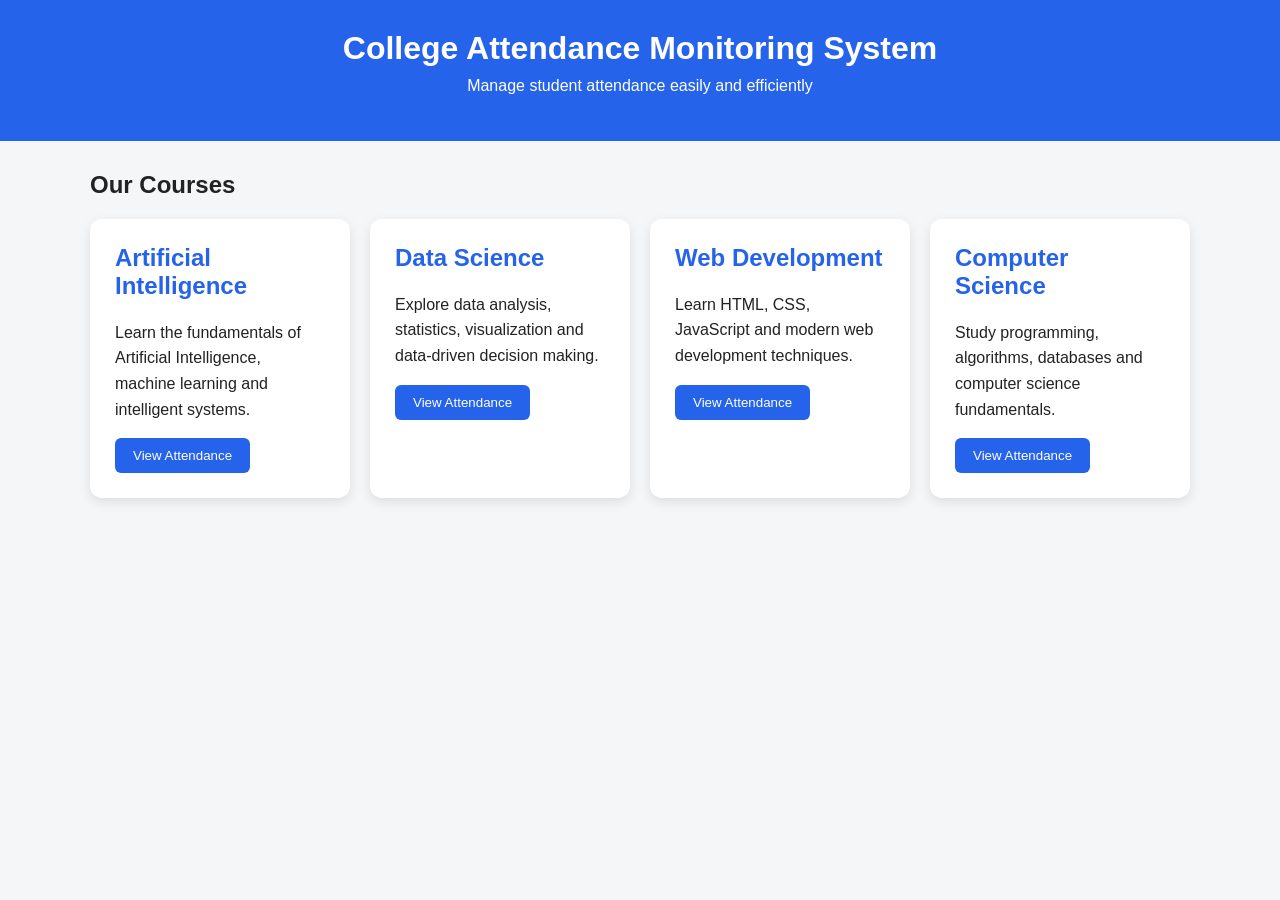
<file: index.html>
<!DOCTYPE html>
<html lang="en">
<head>
    <meta charset="UTF-8">
    <meta name="viewport" content="width=device-width, initial-scale=1.0">
    <title>College Attendance Monitoring System</title>

    <link rel="stylesheet" href="style.css">
</head>

<body>

    <header>
        <h1>College Attendance Monitoring System</h1>
        <p>Manage student attendance easily and efficiently</p>
    </header>

    <main class="container">

        <h2>Our Courses</h2>

        <div class="courses">

            <div class="card">
                <h2>Artificial Intelligence</h2>
                <p>
                    Learn the fundamentals of Artificial Intelligence,
                    machine learning and intelligent systems.
                </p>
                <a href="attendance.html">
    <button>View Attendance</button>
</a>
            </div>

            <div class="card">
                <h2>Data Science</h2>
                <p>
                    Explore data analysis, statistics, visualization
                    and data-driven decision making.
                </p>
                <a href="attendance.html">
    <button>View Attendance</button>
</a>
            </div>

            <div class="card">
                <h2>Web Development</h2>
                <p>
                    Learn HTML, CSS, JavaScript and modern web
                    development techniques.
                </p>
                <a href="attendance.html">
    <button>View Attendance</button>
</a>
            </div>

            <div class="card">
                <h2>Computer Science</h2>
                <p>
                    Study programming, algorithms, databases and
                    computer science fundamentals.
                </p>
                <a href="attendance.html">
    <button>View Attendance</button>
                </a>
            </div>

        </div>

    </main>

</body>
</html>
</file>
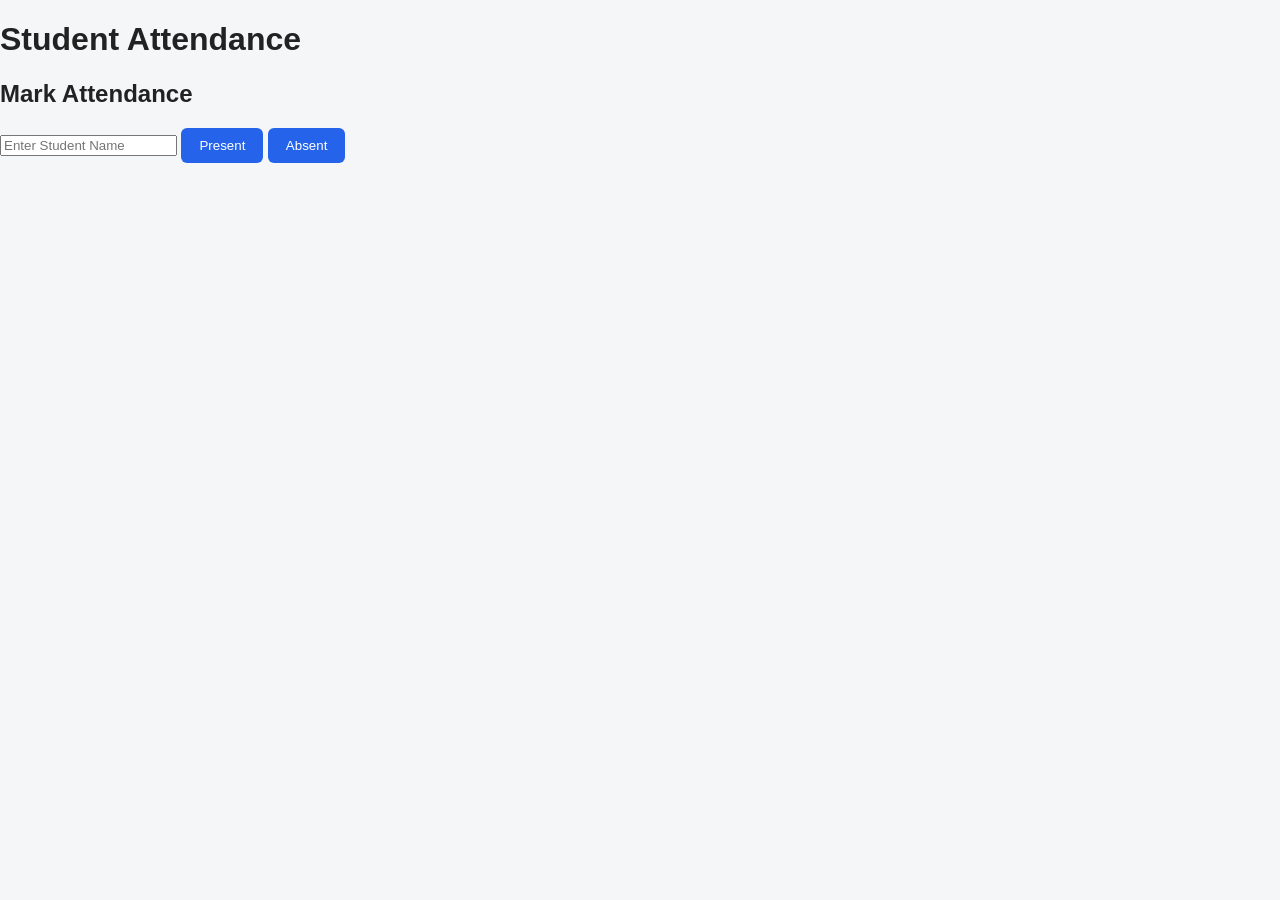
<file: attendance.html>
<!DOCTYPE html>
<html lang="en">
<head>
    <meta charset="UTF-8">
    <meta name="viewport" content="width=device-width, initial-scale=1.0">
    <title>Attendance</title>
    <link rel="stylesheet" href="style.css">
</head>

<body>

    <h1>Student Attendance</h1>

    <div class="attendance-box">
        <h2>Mark Attendance</h2>

        <input type="text" id="studentName" placeholder="Enter Student Name">

        <button onclick="markAttendance('Present')">Present</button>
<button onclick="markAttendance('Absent')">Absent</button>
<div id="attendanceList"></div>
    </div>
<script>
function markAttendance(status) {
    const name = document.getElementById("studentName").value;

    if (name === "") {
        alert("Please enter student name");
        return;
    }

    const record = document.createElement("p");
    record.textContent = name + " - " + status;

    document.getElementById("attendanceList").appendChild(record);

    document.getElementById("studentName").value = "";
}
</script>
</body>
</html>
</file>
<file: style.css>
body {
    font-family: Arial, sans-serif;
    margin: 0;
    background-color: #f4f6f8;
    color: #222;
}

header {
    background-color: #2563eb;
    color: white;
    text-align: center;
    padding: 30px 20px;
}

header h1 {
    margin: 0;
    font-size: 32px;
}

header p {
    margin-top: 10px;
}

.container {
    width: 90%;
    max-width: 1100px;
    margin: 30px auto;
}

.courses {
    display: grid;
    grid-template-columns: repeat(auto-fit, minmax(250px, 1fr));
    gap: 20px;
}

.card {
    background: white;
    padding: 25px;
    border-radius: 12px;
    box-shadow: 0 4px 12px rgba(0, 0, 0, 0.1);
}

.card h2 {
    color: #2563eb;
    margin-top: 0;
}

.card p {
    line-height: 1.6;
}

button {
    background-color: #2563eb;
    color: white;
    border: none;
    padding: 10px 18px;
    border-radius: 6px;
    cursor: pointer;
}

button:hover {
    background-color: #1d4ed8;
}

@media (max-width: 600px) {
    header h1 {
        font-size: 24px;
    }

    .container {
        width: 94%;
    }
}
</file>
